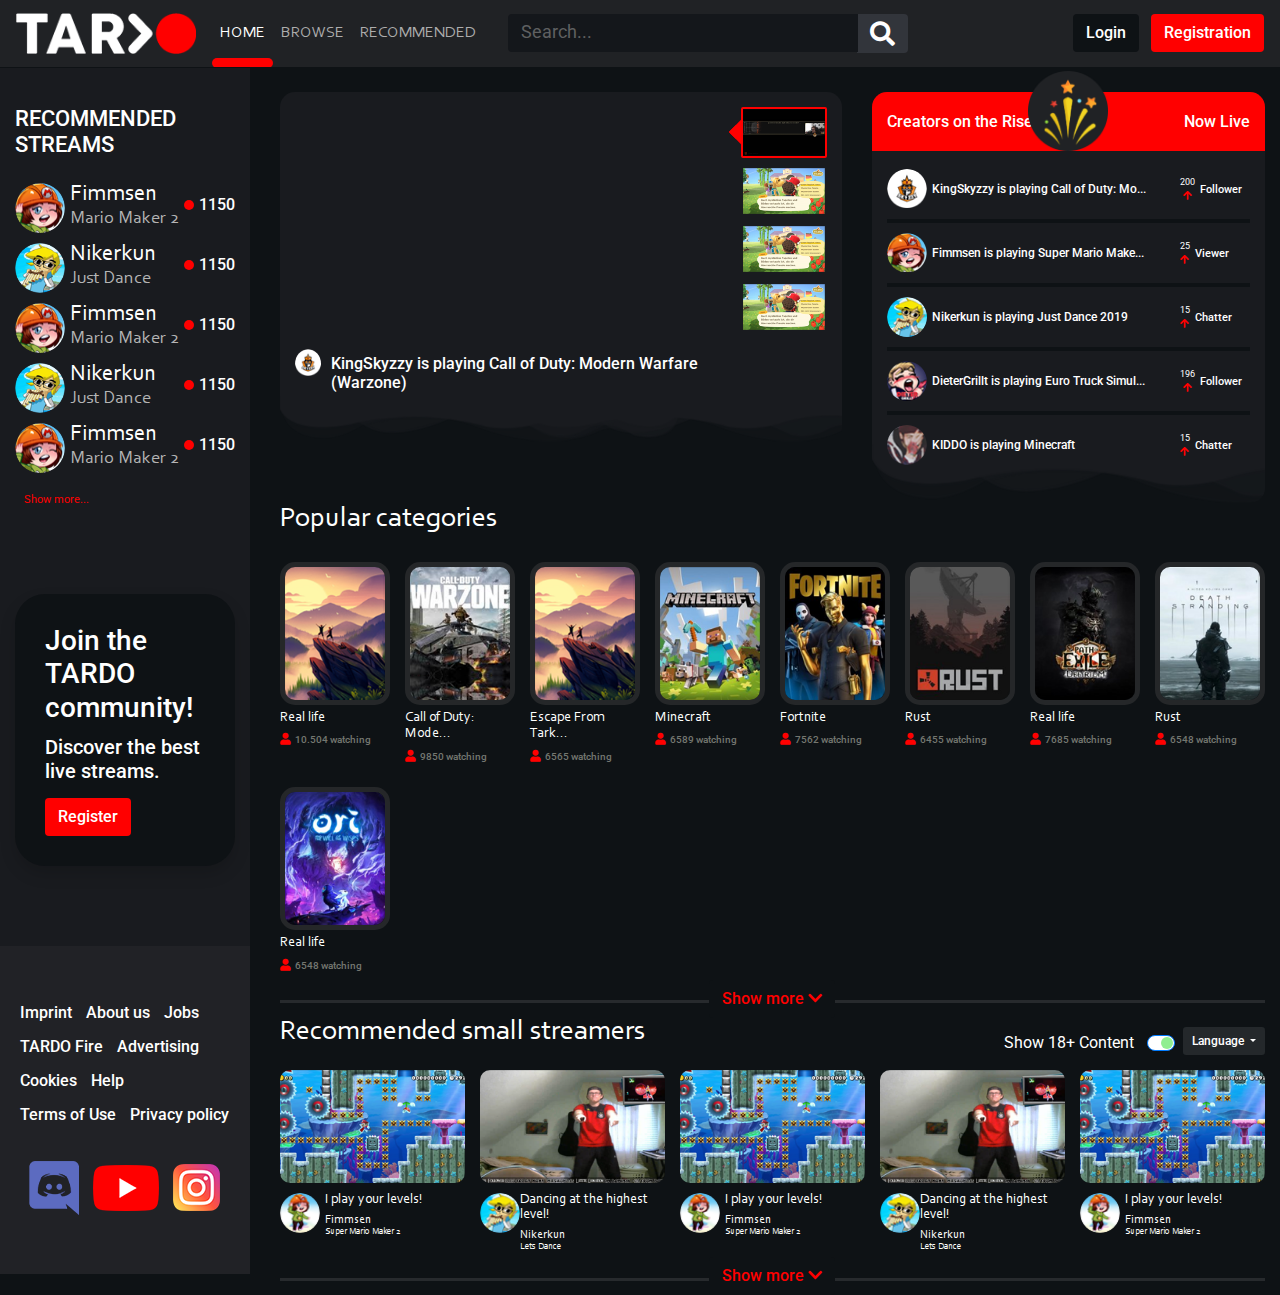
<file: index.html>
<!DOCTYPE html>
<html lang="en">
<head>
  <meta charset="UTF-8">
  <meta name="viewport" content="width=device-width, initial-scale=1.0, maximum-scale=1.0, user-scalable=0"/> 
  <meta http-equiv="X-UA-Compatible" content="ie=edge">
  <title>Tardo</title>
  <link rel='shortcut icon' href='images/Logo_short.png' type='image/x-icon'>
  <link href="https://fonts.googleapis.com/css2?family=Roboto:wght@300;400;500;700;900&display=swap" rel="stylesheet">
  <link rel="stylesheet" href="css/all.min.css">
  <link rel="stylesheet" href="css/bootstrap.min.css">
  <link rel="stylesheet" href="css/style.css">
  <link rel="stylesheet" href="css/responsive.css">
</head>
<body>

  <!-- === header section start === -->
  <header class="fixed-top">
    <nav class="navbar navbar-expand-xl navbar-dark">
      <a class="navbar-brand" href="index.html">
        <img src="images/Logo.png" alt="logo" class="img-fluid">
      </a>
      <button class="navbar-toggler" type="button" data-toggle="collapse" data-target="#navbarSupportedContent" aria-controls="navbarSupportedContent" aria-expanded="false" aria-label="Toggle navigation">
        <span class="navbar-toggler-icon"></span>
      </button>
    
      <div class="collapse navbar-collapse" id="navbarSupportedContent">
        <ul class="navbar-nav mr-auto" id="main-nav">
          <li class="nav-item">
            <a class="nav-link active" href="index.html">HOME</a>
          </li>
          <li class="nav-item">
            <a class="nav-link" href="channel.html">BROWSE</a>
          </li>
          <li class="nav-item">
            <a class="nav-link" href="#">RECOMMENDED</a>
          </li>
          <form class="form-inline my-2 my-xl-0 ml-xl-4 ml-0">
            <div class="input-group">
              <input type="search" class="form-control" placeholder="Search...">
              <div class="input-group-append">
                <button class="input-group-text" type="submit"><i class="fas fa-search"></i></button>
              </div>
            </div>
          </form>
        </ul>

        <!-- Login/Registration -->
        <div>
          <a href="#" class="btn btn-dark" data-toggle="modal" data-target="#login_modal">Login</a>
          <a href="#" class="btn btn-danger ml-2" data-toggle="modal" data-target="#registration_modal">Registration</a>
        </div>
      </div>
    </nav>
  </header>
  <!-- ===//end of header section === -->

  <!-- === Login Modal Start === -->
  <div class="modal fade" id="login_modal" tabindex="-1" role="dialog">
    <div class="modal-dialog" role="document">
  
        <div class="modal-content">
        <div class="d-flex align-content-center justify-content-center pt-3">
          <div class="logo pr-2"><img src="images/Logo_short.png" alt="logo" class="img-flulid"></div>
          <h3>Log in to TARDO</h3>
        </div>
        <div class="modal-header">
          <h5 class="modal-title">Login</h5>
          <button type="button" class="close" data-dismiss="modal" aria-label="Close">
            <span aria-hidden="true" class="close_btn">&times;</span>
          </button>
        </div>
        <div class="modal-body">
          <form action="" method="GET">
            <div class="form-group">
              <label for="recipient-name" class="col-form-label">Nickname</label>
              <input type="text" class="form-control" id="recipient-name" required>
            </div>
            <div class="form-group">
              <label for="password" class="col-form-label">Password</label>
              <input type="password" class="form-control" id="password" required>
            </div>
          
          <a href="#" class="text-danger">Forgot Password?</a>
        </div>
        <div class="modal-footer">
          <button type="submit" class="btn btn-danger btn-block">Login</button>
        </div>
      </div>
    </form>
    </div>
  </div>
  <!-- === end of Login Modal === -->
 

  <!-- === Registration Modal Start === -->
  <div class="modal fade" id="registration_modal" tabindex="-1" role="dialog">
    <div class="modal-dialog" role="document">
  
        <div class="modal-content">
        <div class="d-flex align-content-center justify-content-center pt-3">
          <div class="logo pr-2"><img src="images/Logo_short.png" alt="logo" class="img-flulid"></div>
          <h3>Registration to TARDO</h3>
        </div>
        <div class="modal-header">
          <h5 class="modal-title">Registration</h5>
          <button type="button" class="close" data-dismiss="modal" aria-label="Close">
            <span aria-hidden="true" class="close_btn">&times;</span>
          </button>
        </div>
        <div class="modal-body">
          <form action="" method="GET">
            <div class="form-group">
              <label for="recipient-name" class="col-form-label">Nickname</label>
              <input type="text" class="form-control" id="recipient-name" required>
            </div>
            <div class="form-group">
              <label for="password" class="col-form-label">Password</label>
              <input type="password" class="form-control" id="password" required>
            </div>
            <div class="form-group">
              <label for="password_confirmation" class="col-form-label">Repeat Password</label>
              <input type="password" class="form-control" id="password_confirmation" required>
            </div>
            <div class="form-group">
              <label for="email" class="col-form-label">E-Mail</label>
              <input type="email" class="form-control" id="email" required>
            </div>
            <div class="form-group">
              <label>Date of birth</label>
              <div class="row">
                <div class="col-3"><input type="text" class="form-control" placeholder="Day" required></div>
                <div class="col-6">
                  <select class="form-control">
                    <option class="d-none" disabled selected>Month</option>
                    <option>January</option>
                    <option>February</option>
                    <option>March</option>
                    <option>April</option>
                  </select>
                </div>
                <div class="col-3"><input type="text" class="form-control" placeholder="Year" required></div>
              </div>
            </div>
            <div class="form-group">
              <label for="register-key" class="register-label d-flex">Name save register key <a href="#"><i class="fas fa-info-circle"></i></a></label>
              <input type="text" class="form-control" id="register-key" required>
            </div>
            <p class="text-center">
              By clicking "Join TARDO" you confirm that you have read and acacepted the 
              <a href="#" class="text-danger">terms of use</a>
            </p>
          </div>
        <div class="modal-footer">
          <button type="submit" class="btn btn-danger btn-block">Join TARDO</button>
        </div>
      </div>
    </form>
    </div>
  </div>
  <!-- === end of Login Modal === -->
 

  <!-- === main content start === -->
  <div class="container-fluid" id="main-conent">
    <div class="row">
      <div class="col-xl-2 order-xl-1 order-2">
       <aside class="sidebar">

        <!-- recommended start -->
         <div class="recommended">
           <h4 class="title mt-2 mb-4">RECOMMENDED STREAMS</h4>
           <div class="recommended-item">
             <a href="#">
             <div class="d-flex justify-content-between align-content-center">
               <div class="left d-flex align-content-center">
                 <div class="img">
                   <img src="images/face_1.png" alt="face" class="img-fluid">
                 </div>
                 <div class="text">
                   <h5>Fimmsen</h5>
                   <p>Mario Maker 2</p>
                 </div>
               </div>
               <div class="right d-flex align-content-center">
                 <span></span>1150
               </div>
             </div>
            </a>
           </div>
           <div class="recommended-item">
            <a href="#">
             <div class="d-flex justify-content-between align-content-center">
               <div class="left d-flex align-content-center">
                 <div class="img">
                   <img src="images/face_2.png" alt="face" class="img-fluid">
                 </div>
                 <div class="text">
                   <h5>Nikerkun</h5>
                   <p>Just Dance</p>
                 </div>
               </div>
               <div class="right d-flex align-content-center">
                 <span></span>
                 1150
               </div>
             </div>
             </a>
           </div>
           <div class="recommended-item">
            <a href="#">
             <div class="d-flex justify-content-between align-content-center">
               <div class="left d-flex align-content-center">
                 <div class="img">
                   <img src="images/face_1.png" alt="face" class="img-fluid">
                 </div>
                 <div class="text">
                   <h5>Fimmsen</h5>
                   <p>Mario Maker 2</p>
                 </div>
               </div>
               <div class="right d-flex align-content-center">
                 <span></span>
                 1150
               </div>
             </div>
             </a>
           </div>
           <div class="recommended-item">
            <a href="#">
             <div class="d-flex justify-content-between align-content-center">
               <div class="left d-flex align-content-center">
                 <div class="img">
                   <img src="images/face_2.png" alt="face" class="img-fluid">
                 </div>
                 <div class="text">
                   <h5>Nikerkun</h5>
                   <p>Just Dance</p>
                 </div>
               </div>
               <div class="right d-flex align-content-center">
                 <span></span>
                 1150
               </div>
             </div>
             </a>
           </div>
           <div class="recommended-item">
            <a href="#">
             <div class="d-flex justify-content-between align-content-center">
               <div class="left d-flex align-content-center">
                 <div class="img">
                   <img src="images/face_1.png" alt="face" class="img-fluid">
                 </div>
                 <div class="text">
                   <h5>Fimmsen</h5>
                   <p>Mario Maker 2</p>
                 </div>
               </div>
               <div class="right d-flex align-content-center">
                 <span></span>
                 1150
               </div>
             </div>
             </a>
           </div>
           <button class="btn btn-sm text-danger"><small>Show more...</small></button>
         </div>
        <!-- recommended end -->

         <div class="register-box shadow">
           <h4>Join the TARDO community!</h4>
           <h5>Discover the best live streams.</h5>
           <a href="#" class="btn btn-danger" data-toggle="modal" data-target="#registration_modal">Register</a>
         </div>

         <footer class="footer">
           <div class="link">
             <ul>
               <li><a href="#">Imprint</a></li>
               <li><a href="#">About us</a></li>
               <li><a href="#">Jobs </a></li>
               <li><a href="#">TARDO Fire</a></li>
               <li><a href="#">Advertising</a></li>
               <li><a href="#">Cookies </a></li>
               <li><a href="#">Help</a></li>
               <li><a href="#">Terms of Use</a></li>
               <li><a href="#">Privacy policy</a></li>
             </ul>
           </div>
           <div class="social-link py-4">
             <ul class="text-center">
               <li><a href="#"><img src="images/social_icon/discord.png" alt="discord" class="img-fluid"></a></li>
               <li><a href="#"><img src="images/social_icon/youtube.png" alt="youtube" class="img-fluid"></a></li>
               <li><a href="#"><img src="images/social_icon/instagram-sketched.png" alt="instagram-sketched" class="img-fluid"></a></li>
             </ul>
           </div>
         </footer>

       </aside>
      </div>
      <div class="col-xl-10 order-xl-2 order-1">
        <div class="row mt-4">
          <div class="col-lg-7">
            <section class="video">
              <div class="row">
                <div class="col-lg-10">
                  <div class="watch-video">
                    <div class="main-video">
                      <div class="embed-responsive embed-responsive-16by9">
                        <iframe class="embed-responsive-item" src="https://www.youtube.com/embed/tgbNymZ7vqY" allowfullscreen></iframe>
                      </div>
                    </div>
                    <div class="channel-information d-flex align-content-center mt-2 mb-lg-0 mb-3">
                      <a href="#" class="channel-img"><img src="images/channel_logo.png" alt="channel_logo" class="img-fluid"></a>
                      <h5 class="video-title">KingSkyzzy is playing Call of Duty: Modern Warfare (Warzone)</h5>
                    </div>
                  </div>
                </div>
                <div class="col-lg-2">
                  <div id="play_list" class="play-list">
                    <a href="#" class="d-block mb-2 active video-link">
                      <img src="images/thumbnail_sm_1.png" alt="thumbnail image" class="w-100 thumbnail-image">
                    </a>
                    <a href="#" class="d-block mb-2 video-link">
                      <img src="images/thumbnail_sm_2.png" alt="thumbnail image" class="w-100 thumbnail-image">
                    </a>
                    <a href="#" class="d-block mb-2 video-link">
                      <img src="images/thumbnail_sm_2.png" alt="thumbnail image" class="w-100 thumbnail-image">
                    </a>
                    <a href="#" class="d-block mb-2 video-link">
                      <img src="images/thumbnail_sm_2.png" alt="thumbnail image" class="w-100 thumbnail-image">
                    </a>
                  </div>
                </div>
              </div>
            </section>
          </div>
          <div class="col-lg-5">
            <div class="now-live">
              <div class="now-live-header d-flex align-content-center justify-content-between">
                <h6>Creators on the Rise</h6>
                <img src="images/now_live/live_logo.png" alt="live-logo" class="img-fluid live-logo">
                <h6>Now Live</h6>
              </div>
              <div class="all-live-items mt-2 pb-4">
              <a href="#" class="live-item">
                <div class=" d-flex align-items-center justify-content-between">
                  <div class="left d-flex  align-items-center justify-content-between">
                    <div class="channel-logo">
                      <img src="images/now_live/channel_logo_1.png" alt="channel_logo" class="img-fluid">
                    </div>
                    <h5 class="title">KingSkyzzy is playing Call of Duty: Mo...</h5>
                  </div>
                  <div class="right d-flex">
                    <ul class="text-center">
                      <li class="number">200</li>
                      <li class="icon"><i class="fas fa-arrow-up    "></i></li>
                    </ul>
                    <div class="text">Follower</div>
                  </div>
                </div>
              </a>

              <a href="#" class="live-item">
                <div class="d-flex align-items-center justify-content-between">
                  <div class="left d-flex  align-items-center justify-content-between">
                    <div class="channel-logo">
                      <img src="images/now_live/channel_logo_2.png" alt="channel_logo" class="img-fluid">
                    </div>
                    <h5 class="title">Fimmsen is playing Super Mario Make...</h5>
                  </div>
                  <div class="right d-flex">
                    <ul class="text-center">
                      <li class="number">25</li>
                      <li class="icon"><i class="fas fa-arrow-up"></i></li>
                    </ul>
                    <div class="text">Viewer</div>
                  </div>
                </div>
              </a>

              <a href="#" class="live-item">
                <div class="d-flex align-items-center justify-content-between">
                  <div class="left d-flex  align-items-center justify-content-between">
                    <div class="channel-logo">
                      <img src="images/now_live/channel_logo_3.png" alt="channel_logo" class="img-fluid">
                    </div>
                    <h5 class="title">Nikerkun is playing Just Dance 2019</h5>
                  </div>
                  <div class="right d-flex">
                    <ul class="text-center">
                      <li class="number">15</li>
                      <li class="icon"><i class="fas fa-arrow-up    "></i></li>
                    </ul>
                    <div class="text">Chatter</div>
                  </div>
                </div>
              </a>

              <a href="#" class="live-item">
                <div class="d-flex align-items-center justify-content-between">
                  <div class="left d-flex  align-items-center justify-content-between">
                    <div class="channel-logo">
                      <img src="images/now_live/channel_logo_4.png" alt="channel_logo" class="img-fluid">
                    </div>
                    <h5 class="title">DieterGrillt is playing Euro Truck Simul...</h5>
                  </div>
                  <div class="right d-flex">
                    <ul class="text-center">
                      <li class="number">196</li>
                      <li class="icon"><i class="fas fa-arrow-up    "></i></li>
                    </ul>
                    <div class="text">Follower</div>
                  </div>
                </div>
              </a>

              <a href="#" class="live-item">
                <div class="d-flex align-items-center justify-content-between">
                  <div class="left d-flex  align-items-center justify-content-between">
                    <div class="channel-logo">
                      <img src="images/now_live/channel_logo_5.png" alt="channel_logo" class="img-fluid">
                    </div>
                    <h5 class="title">KIDDO is playing Minecraft</h5>
                  </div>
                  <div class="right d-flex">
                    <ul class="text-center">
                      <li class="number">15</li>
                      <li class="icon"><i class="fas fa-arrow-up    "></i></li>
                    </ul>
                    <div class="text">Chatter</div>
                  </div>
                </div>
              </a>
              </div>
            </div>
          </div>
        </div>

        <!-- === Category section start === -->
        <section class="category">
          <h2 class="heading">Popular categories</h2>
          <div class="category-full">
            <a href="#" class="category_item">
              <div>
                <div class="img"><img src="images/categories/category_1.png" alt="category" class="img-fluid"></div>
                <h6 class="name">Real life</h6>
                <div class="d-flex-align-items-center">
                  <i class="fas fa-user"></i>
                  <span>10.504 watching</span>
                </div>
              </div>
            </a>
            <a href="#" class="category_item">
              <div>
                <div class="img"><img src="images/categories/category_2.png" alt="category" class="img-fluid"></div>
                <h6 class="name">Call of Duty: Mode...</h6>
                <div class="d-flex-align-items-center">
                  <i class="fas fa-user"></i>
                  <span>9850 watching</span>
                </div>
              </div>
            </a>
            <a href="#" class="category_item">
              <div>
                <div class="img"><img src="images/categories/category_1.png" alt="category" class="img-fluid"></div>
                <h6 class="name">Escape From Tark...</h6>
                <div class="d-flex-align-items-center">
                  <i class="fas fa-user"></i>
                  <span>6565 watching</span>
                </div>
              </div>
            </a>
            <a href="#" class="category_item">
              <div>
                <div class="img"><img src="images/categories/category_4.png" alt="category" class="img-fluid"></div>
                <h6 class="name">Minecraft</h6>
                <div class="d-flex-align-items-center">
                  <i class="fas fa-user"></i>
                  <span>6589 watching</span>
                </div>
              </div>
            </a>
            <a href="#" class="category_item">
              <div>
                <div class="img"><img src="images/categories/category_5.png" alt="category" class="img-fluid"></div>
                <h6 class="name">Fortnite</h6>
                <div class="d-flex-align-items-center">
                  <i class="fas fa-user"></i>
                  <span>7562 watching</span>
                </div>
              </div>
            </a>
            <a href="#" class="category_item">
              <div>
                <div class="img"><img src="images/categories/category_6.png" alt="category" class="img-fluid"></div>
                <h6 class="name">Rust</h6>
                <div class="d-flex-align-items-center">
                  <i class="fas fa-user"></i>
                  <span>6455 watching</span>
                </div>
              </div>
            </a>
            <a href="#" class="category_item">
              <div>
                <div class="img"><img src="images/categories/category_7.png" alt="category" class="img-fluid"></div>
                <h6 class="name">Real life</h6>
                <div class="d-flex-align-items-center">
                  <i class="fas fa-user"></i>
                  <span>7685 watching</span>
                </div>
              </div>
            </a>
            <a href="#" class="category_item">
              <div>
                <div class="img"><img src="images/categories/category_8.png" alt="category" class="img-fluid"></div>
                <h6 class="name">Rust</h6>
                <div class="d-flex-align-items-center">
                  <i class="fas fa-user"></i>
                  <span>6548 watching</span>
                </div>
              </div>
            </a>
            <a href="#" class="category_item">
              <div>
                <div class="img"><img src="images/categories/category_9.png" alt="category" class="img-fluid"></div>
                <h6 class="name">Real life</h6>
                <div class="d-flex-align-items-center">
                  <i class="fas fa-user"></i>
                  <span>6548 watching</span>
                </div>
              </div>
            </a>
          </div>
          <div class="text-center">
            <button href="#" class="btn btn btn-dark more-btn">Show more <i class="fas fa-chevron-down"></i></button>
          </div>
          <div class="line"></div>
        </section>
        <!-- ===// End of Category section === -->

        <!-- === adult-content start === -->
        <section class="adult-content pt-4">
          <!-- <div class="d-md-flex align-items-center justify-content-between"> -->
            <!-- <h2 class="heading text-md-left text-center">Recommended small streamers </h2> -->
            <div class="d-flex align-content-center justify-content-md-end justify-content-center pb-2">
              <form>
                <div class="custom-control custom-switch">
                  <label for="switch1" class="text-label toggle_btn">Show 18+ Content</label>
                  <input type="checkbox" class="custom-control-input" id="switch1" checked>
                  <label class="custom-control-label toggle_btn" for="switch1"></label>
                </div>
              </form>

              <div class="dropdown">
                <button class="btn btn-sm lang-btn dropdown-toggle" type="button" id="dropdownMenuButton" data-toggle="dropdown" aria-haspopup="true" aria-expanded="false">
                  Language
                </button>
                <div class="dropdown-menu" aria-labelledby="dropdownMenuButton">
                  <a class="dropdown-item" href="#">English (US)</a>
                  <a class="dropdown-item" href="#">Language_2</a>
                  <a class="dropdown-item" href="#">Language_3</a>
                </div>
              </div>
            </div>
          <!-- </div> -->

          <div class="toggle-area">
            <h2 class="heading text-md-left text-center">Recommended small streamers </h2>
            <div class="adult-item-full">
              <a href="#" class="adult-item">
                <div class="img"><img src="images/18+content/thumbnail_1.png" alt="thumbnail" class="thumbnail-img w-100"></div>
                <div class="d-flex align-content-center">
                  <div class="channel-logo"><img src="images/18+content/channel_logo_1.png" alt="channel_logo" class="img-fluid"></div>
                  <div class="text">
                    <div class="tilte">I play your levels!</div>
                    <div class="name">Fimmsen</div>
                    <span>Super Mario Maker 2</span>
                  </div>
                </div>
              </a>
              <a href="#" class="adult-item">
                <div class="img"><img src="images/18+content/thumbnail_2.png" alt="thumbnail" class="thumbnail-img w-100"></div>
                <div class="d-flex align-content-center">
                  <div class="channel-logo"><img src="images/18+content/channel_logo_2.png" alt="channel_logo" class="img-fluid"></div>
                  <div class="text">
                    <div class="tilte">Dancing at the highest level!</div>
                    <div class="name">Nikerkun</div>
                    <span>Lets Dance</span>
                  </div>
                </div>
              </a>
              <a href="#" class="adult-item">
                <div class="img"><img src="images/18+content/thumbnail_1.png" alt="thumbnail" class="thumbnail-img w-100"></div>
                <div class="d-flex align-content-center">
                  <div class="channel-logo"><img src="images/18+content/channel_logo_1.png" alt="channel_logo" class="img-fluid"></div>
                  <div class="text">
                    <div class="tilte">I play your levels!</div>
                    <div class="name">Fimmsen</div>
                    <span>Super Mario Maker 2</span>
                  </div>
                </div>
              </a>
              <a href="#" class="adult-item">
                <div class="img"><img src="images/18+content/thumbnail_2.png" alt="thumbnail" class="thumbnail-img w-100"></div>
                <div class="d-flex align-content-center">
                  <div class="channel-logo"><img src="images/18+content/channel_logo_2.png" alt="channel_logo" class="img-fluid"></div>
                  <div class="text">
                    <div class="tilte">Dancing at the highest level!</div>
                    <div class="name">Nikerkun</div>
                    <span>Lets Dance</span>
                  </div>
                </div>
              </a>
              <a href="#" class="adult-item">
                <div class="img"><img src="images/18+content/thumbnail_1.png" alt="thumbnail" class="thumbnail-img w-100"></div>
                <div class="d-flex align-content-center">
                  <div class="channel-logo"><img src="images/18+content/channel_logo_1.png" alt="channel_logo" class="img-fluid"></div>
                  <div class="text">
                    <div class="tilte">I play your levels!</div>
                    <div class="name">Fimmsen</div>
                    <span>Super Mario Maker 2</span>
                  </div>
                </div>
              </a>
            </div>

            <div class="text-center">
              <button href="#" class="btn btn btn-dark more-btn">Show more <i class="fas fa-chevron-down"></i></button>
            </div>
            <div class="line"></div>
          </div>
        </section>
        <!-- ===//end of adult-content === -->

      </div>
    </div>
  </div>
  <!-- ===//end of main content === -->


  <script src="js/jquery-3.4.1.min.js"></script>
  <script src="js/popper.js"></script>
  <script src="js/bootstrap.min.js"></script>
  <script src="js/custom.js"></script>
</body>
</html>
</file>
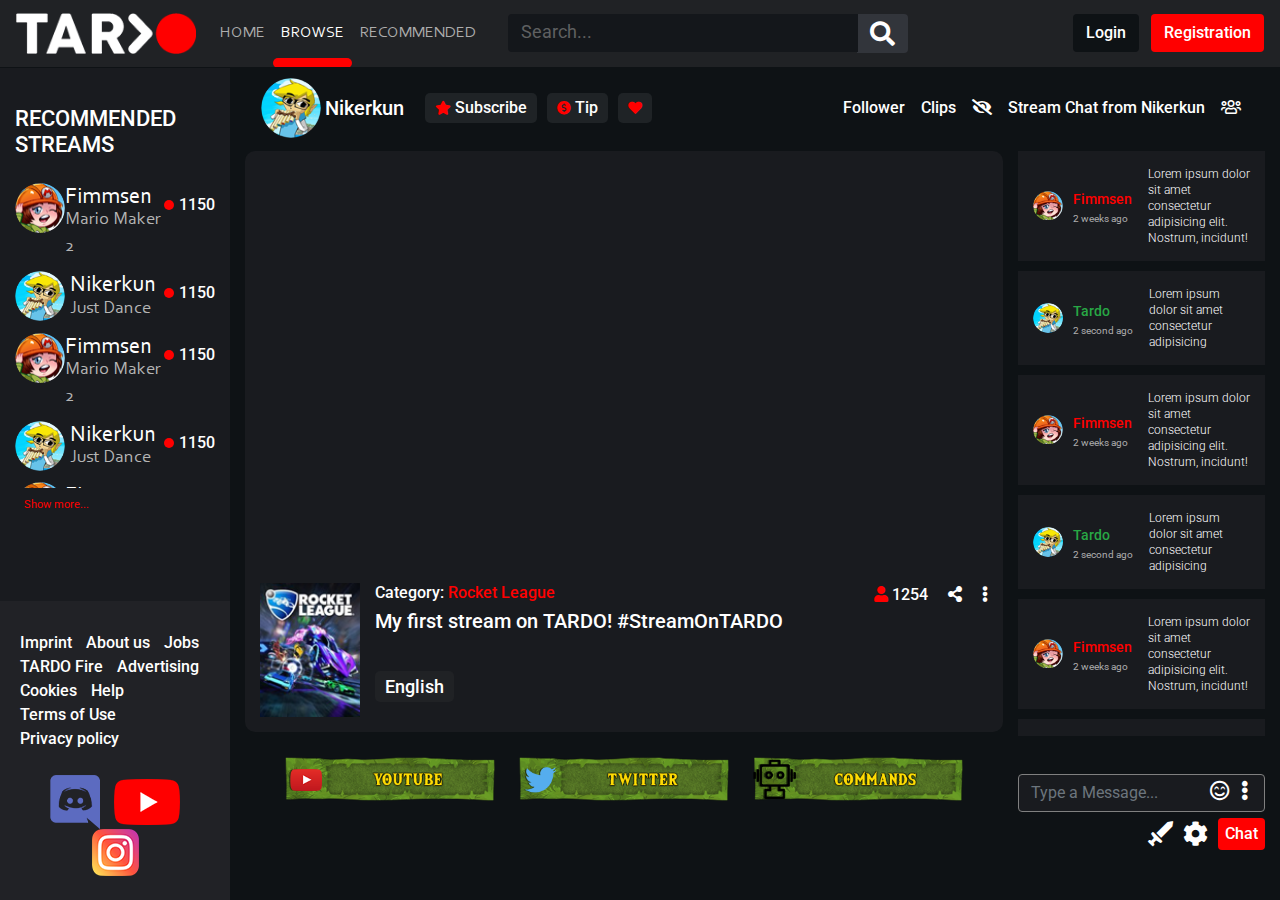
<file: channel.html>
<!DOCTYPE html>
<html lang="en">
<head>
  <meta charset="UTF-8">
  <meta name="viewport" content="width=device-width, initial-scale=1.0, maximum-scale=1.0, user-scalable=0"/> 
  <meta http-equiv="X-UA-Compatible" content="ie=edge">
  <title>Tardo</title>
  <link rel='shortcut icon' href='images/Logo_short.png' type='image/x-icon'>
  <link href="https://fonts.googleapis.com/css2?family=Roboto:wght@300;400;500;700;900&display=swap" rel="stylesheet">
  <link rel="stylesheet" href="css/all.min.css">
  <link rel="stylesheet" href="css/bootstrap.min.css">
  <link rel="stylesheet" href="css/channel.css">
  <link rel="stylesheet" href="css/channel_responsive.css">
</head>
<body>

  <!-- === header section start === -->
  <header class="fixed-top">
    <nav class="navbar navbar-expand-xl navbar-dark">
      <a class="navbar-brand" href="index.html">
        <img src="images/Logo.png" alt="logo" class="img-fluid">
      </a>
      <button class="navbar-toggler" type="button" data-toggle="collapse" data-target="#navbarSupportedContent" aria-controls="navbarSupportedContent" aria-expanded="false" aria-label="Toggle navigation">
        <span class="navbar-toggler-icon"></span>
      </button>
    
      <div class="collapse navbar-collapse" id="navbarSupportedContent">
        <ul class="navbar-nav mr-auto" id="main-nav">
          <li class="nav-item">
            <a class="nav-link" href="index.html">HOME</a>
          </li>
          <li class="nav-item">
            <a class="nav-link active" href="channel.html">BROWSE</a>
          </li>
          <li class="nav-item">
            <a class="nav-link" href="#">RECOMMENDED</a>
          </li>
          <form class="form-inline my-2 my-xl-0 ml-xl-4 ml-0">
            <div class="input-group">
              <input type="search" class="form-control" placeholder="Search...">
              <div class="input-group-append">
                <button class="input-group-text" type="submit"><i class="fas fa-search"></i></button>
              </div>
            </div>
          </form>
        </ul>

        <!-- Login/Registration -->
        <div>
          <a href="#" class="btn btn-dark" data-toggle="modal" data-target="#login_modal">Login</a>
          <a href="#" class="btn btn-danger ml-2" data-toggle="modal" data-target="#registration_modal">Registration</a>
        </div>
      </div>
    </nav>
  </header>
  <!-- ===//end of header section === -->

  <!-- === Login Modal Start === -->
  <div class="modal fade" id="login_modal" tabindex="-1" role="dialog">
    <div class="modal-dialog" role="document">
  
        <div class="modal-content">
        <div class="d-flex align-content-center justify-content-center pt-3">
          <div class="logo pr-2"><img src="images/Logo_short.png" alt="logo" class="img-flulid"></div>
          <h3>Log in to TARDO</h3>
        </div>
        <div class="modal-header">
          <h5 class="modal-title">Login</h5>
          <button type="button" class="close" data-dismiss="modal" aria-label="Close">
            <span aria-hidden="true" class="close_btn">&times;</span>
          </button>
        </div>
        <div class="modal-body">
          <form action="" method="GET">
            <div class="form-group">
              <label for="recipient-name" class="col-form-label">Nickname</label>
              <input type="text" class="form-control" id="recipient-name" required>
            </div>
            <div class="form-group">
              <label for="password" class="col-form-label">Password</label>
              <input type="password" class="form-control" id="password" required>
            </div>
          
          <a href="#" class="text-danger">Forgot Password?</a>
        </div>
        <div class="modal-footer">
          <button type="submit" class="btn btn-danger btn-block">Login</button>
        </div>
      </div>
    </form>
    </div>
  </div>
  <!-- === end of Login Modal === -->
 

  <!-- === Registration Modal Start === -->
  <div class="modal fade" id="registration_modal" tabindex="-1" role="dialog">
    <div class="modal-dialog" role="document">
  
        <div class="modal-content">
        <div class="d-flex align-content-center justify-content-center pt-3">
          <div class="logo pr-2"><img src="images/Logo_short.png" alt="logo" class="img-flulid"></div>
          <h3>Registration to TARDO</h3>
        </div>
        <div class="modal-header">
          <h5 class="modal-title">Registration</h5>
          <button type="button" class="close" data-dismiss="modal" aria-label="Close">
            <span aria-hidden="true" class="close_btn">&times;</span>
          </button>
        </div>
        <div class="modal-body">
          <form action="" method="GET">
            <div class="form-group">
              <label for="recipient-name" class="col-form-label">Nickname</label>
              <input type="text" class="form-control" id="recipient-name" required>
            </div>
            <div class="form-group">
              <label for="password" class="col-form-label">Password</label>
              <input type="password" class="form-control" id="password" required>
            </div>
            <div class="form-group">
              <label for="password_confirmation" class="col-form-label">Repeat Password</label>
              <input type="password" class="form-control" id="password_confirmation" required>
            </div>
            <div class="form-group">
              <label for="email" class="col-form-label">E-Mail</label>
              <input type="email" class="form-control" id="email" required>
            </div>
            <div class="form-group">
              <label>Date of birth</label>
              <div class="row">
                <div class="col-3"><input type="text" class="form-control" placeholder="Day" required></div>
                <div class="col-6">
                  <select class="form-control">
                    <option class="d-none" disabled selected>Month</option>
                    <option>January</option>
                    <option>February</option>
                    <option>March</option>
                    <option>April</option>
                  </select>
                </div>
                <div class="col-3"><input type="text" class="form-control" placeholder="Year" required></div>
              </div>
            </div>
            <div class="form-group">
              <label for="register-key" class="register-label d-flex">Name save register key <a href="#"><i class="fas fa-info-circle"></i></a></label>
              <input type="text" class="form-control" id="register-key" required>
            </div>
            <p class="text-center">
              By clicking "Join TARDO" you confirm that you have read and acacepted the 
              <a href="#" class="text-danger">terms of use</a>
            </p>
          </div>
        <div class="modal-footer">
          <button type="submit" class="btn btn-danger btn-block">Join TARDO</button>
        </div>
      </div>
    </form>
    </div>
  </div>
  <!-- === end of Login Modal === -->
 

  <!-- === main content start === -->
  <div class="container-fluid" id="main-conent">
    <div class="row">
      <div class="col-xl-2 order-xl-1 order-2 sidebar-col mt-xl-0 mt-5">
       <aside class="sidebar">

        <div class="sidebar-content">
        <!-- recommended start -->
         <div class="recommended">
           <h4 class="title mt-2 mb-4">RECOMMENDED STREAMS</h4>
           <div class="recommended-inner">
            <div class="recommended-item">
              <a href="#">
              <div class="d-flex justify-content-between align-content-center">
                <div class="left d-flex align-content-center">
                  <div class="img">
                    <img src="images/face_1.png" alt="face" class="img-fluid">
                  </div>
                  <div class="text">
                    <h5>Fimmsen</h5>
                    <p>Mario Maker 2</p>
                  </div>
                </div>
                <div class="right d-flex align-content-center">
                  <span></span>1150
                </div>
              </div>
              </a>
            </div>
            <div class="recommended-item">
              <a href="#">
              <div class="d-flex justify-content-between align-content-center">
                <div class="left d-flex align-content-center">
                  <div class="img">
                    <img src="images/face_2.png" alt="face" class="img-fluid">
                  </div>
                  <div class="text">
                    <h5>Nikerkun</h5>
                    <p>Just Dance</p>
                  </div>
                </div>
                <div class="right d-flex align-content-center">
                  <span></span>
                  1150
                </div>
              </div>
              </a>
            </div>
            <div class="recommended-item">
              <a href="#">
              <div class="d-flex justify-content-between align-content-center">
                <div class="left d-flex align-content-center">
                  <div class="img">
                    <img src="images/face_1.png" alt="face" class="img-fluid">
                  </div>
                  <div class="text">
                    <h5>Fimmsen</h5>
                    <p>Mario Maker 2</p>
                  </div>
                </div>
                <div class="right d-flex align-content-center">
                  <span></span>
                  1150
                </div>
              </div>
              </a>
            </div>
            <div class="recommended-item">
              <a href="#">
              <div class="d-flex justify-content-between align-content-center">
                <div class="left d-flex align-content-center">
                  <div class="img">
                    <img src="images/face_2.png" alt="face" class="img-fluid">
                  </div>
                  <div class="text">
                    <h5>Nikerkun</h5>
                    <p>Just Dance</p>
                  </div>
                </div>
                <div class="right d-flex align-content-center">
                  <span></span>
                  1150
                </div>
              </div>
              </a>
            </div>
            <div class="recommended-item">
              <a href="#">
              <div class="d-flex justify-content-between align-content-center">
                <div class="left d-flex align-content-center">
                  <div class="img">
                    <img src="images/face_1.png" alt="face" class="img-fluid">
                  </div>
                  <div class="text">
                    <h5>Fimmsen</h5>
                    <p>Mario Maker 2</p>
                  </div>
                </div>
                <div class="right d-flex align-content-center">
                  <span></span>
                  1150
                </div>
              </div>
              </a>
            </div>
            <div class="recommended-item">
              <a href="#">
              <div class="d-flex justify-content-between align-content-center">
                <div class="left d-flex align-content-center">
                  <div class="img">
                    <img src="images/face_1.png" alt="face" class="img-fluid">
                  </div>
                  <div class="text">
                    <h5>Fimmsen</h5>
                    <p>Mario Maker 2</p>
                  </div>
                </div>
                <div class="right d-flex align-content-center">
                  <span></span>1150
                </div>
              </div>
              </a>
            </div>
            <div class="recommended-item">
              <a href="#">
              <div class="d-flex justify-content-between align-content-center">
                <div class="left d-flex align-content-center">
                  <div class="img">
                    <img src="images/face_2.png" alt="face" class="img-fluid">
                  </div>
                  <div class="text">
                    <h5>Nikerkun</h5>
                    <p>Just Dance</p>
                  </div>
                </div>
                <div class="right d-flex align-content-center">
                  <span></span>
                  1150
                </div>
              </div>
              </a>
            </div>
          
            </div>
           <button class="btn btn-sm text-danger"><small>Show more...</small></button>
         </div>
        <!-- recommended end -->

         <!-- <div class="register-box shadow">
           <h4>Join the TARDO community!</h4>
           <h5>Discover the best live streams.</h5>
           <a href="#" class="btn btn-danger" data-toggle="modal" data-target="#registration_modal">Register</a>
         </div> -->

         <footer class="footer">
           <div class="link">
             <ul>
               <li><a href="#">Imprint</a></li>
               <li><a href="#">About us</a></li>
               <li><a href="#">Jobs </a></li>
               <li><a href="#">TARDO Fire</a></li>
               <li><a href="#">Advertising</a></li>
               <li><a href="#">Cookies </a></li>
               <li><a href="#">Help</a></li>
               <li><a href="#">Terms of Use</a></li>
               <li><a href="#">Privacy policy</a></li>
             </ul>
           </div>
           <div class="social-link py-4">
             <ul class="text-center">
               <li><a href="#"><img src="images/social_icon/discord.png" alt="discord" class="img-fluid"></a></li>
               <li><a href="#"><img src="images/social_icon/youtube.png" alt="youtube" class="img-fluid"></a></li>
               <li><a href="#"><img src="images/social_icon/instagram-sketched.png" alt="instagram-sketched" class="img-fluid"></a></li>
             </ul>
           </div>
         </footer>
        </div>
       </aside>
      </div>

      <div class="col-xl-10 order-xl-2 order-1">

        <div class="bottom-nav">
          <nav class="navbar navbar-expand navbar-dark channel-nav">
            <a class="navbar-brand" href="#">
              <div class="d-flex align-items-center">
                <img src="images/face_2.png" alt="channel-logo" class="img-fluid mr-1">
                <div class="channel_name d-sm-block d-none">Nikerkun</div>
              </div>
            </a>
            <button class="navbar-toggler" type="button" data-toggle="collapse" data-target="#channel-nav-main" aria-controls="channel-nav-main" aria-expanded="false" aria-label="Toggle navigation">
              <span class="navbar-toggler-icon"></span>
            </button>
          
            <div class="collapse navbar-collapse" id="channel-nav-main">
              <ul class="navbar-nav mr-auto left-nav">
                <li class="nav-item">
                  <a class="nav-link" href="#"><i class="fas fa-star"></i> Subscribe</a>
                </li>
                <li class="nav-item">
                  <a class="nav-link" href="#"><i class="fas fa-usd-circle"></i> Tip</a>
                </li>
                <li class="nav-item">
                  <a class="nav-link" href="#"><i class="fas fa-heart"></i></a>
                </li>
              </ul>


              <ul class="navbar-nav ml-auto right-nav d-lg-flex d-none">
                <li class="nav-item">
                  <a class="nav-link" href="#">Follower</a>
                </li>
                <li class="nav-item">
                  <a class="nav-link" href="#">Clips</a>
                </li>
                <li class="nav-item">
                  <a class="nav-link" href="#"><i class="fas fa-eye-slash"></i></a>
                </li>
                <li class="nav-item">
                  <a class="nav-link" href="#">Stream Chat from Nikerkun</a>
                </li>
                <li class="nav-item">
                  <a class="nav-link" href="#"><i class="far fa-users"></i></a>
                </li>
              </ul>
      
          
            </div>
          </nav>
        </div>

        

        <div class="row">
          <div class="col-lg-9">
            <div class="middle-content">
              <section class="video">
                <div class="watch-video">
                  <div class="main-video">
                    <div class="embed-responsive embed-responsive-16by9">
                      <iframe class="embed-responsive-item" src="https://www.youtube.com/embed/tgbNymZ7vqY" allowfullscreen></iframe>
                    </div>
                  </div>
                </div>

                <div class="channel-information pt-2 ">
                  <div class="d-flex justify-content-between">
                    <div class="left d-flex">
                      <div class="img">
                        <img src="images/channel_logo_full.png" alt="channel-logo" class="img-fluid">
                      </div>
                      <div class="text">
                        <h6 class="category">Category: <a href="#" class="text-danger">Rocket League</a> </h6>
                        <h5 class="video-title">My first stream on TARDO! #StreamOnTARDO</h5>
                        <span class="language">English</span>
                      </div>
                    </div>
                    <div class="right d-flex justify-content-end ">
                      <div class="watching"> <i class="fas fa-user text-danger"></i> <span>1254</span> </div>
                      <div class="share">
                        <a href="#" title="share" data-toggle="tooltip" data-placement="bottom"><i class="fas fa-share-alt"></i></a>
                      </div>
                      <div class="dropdown">
                        <button class="dropdown-toggle" type="button" id="dropdownMenuButton" data-toggle="dropdown" aria-haspopup="true" aria-expanded="false">
                          <i class="fas fa-ellipsis-v"></i>
                        </button>
                        <div class="dropdown-menu" aria-labelledby="dropdownMenuButton">
                          <a class="dropdown-item" href="#">Action</a>
                          <a class="dropdown-item" href="#">Another action</a>
                          <a class="dropdown-item" href="#">Something </a>
                        </div>
                      </div>
                    </div>
                  </div>
                </div>
              </section>

              <section class="pannel">
                <ul class="text-center">
                  <li><a href="#"><img src="images/pannel/youtube.png" alt="youtube" class="img-fluid"></a></li>
                  <li><a href="#"><img src="images/pannel/twitter.png" alt="twitter" class="img-fluid"></a></li>
                  <li><a href="#"><img src="images/pannel/command.png" alt="command" class="img-fluid"></a></li>
                </ul>
              </section>

             <!-- #### Your code start here #### -->

             <!-- #### Your code end here #### -->

            </div>
          </div>

          <div class="col-lg-3">
            <div class="right-sidebar">
              <div class="make-me-sticky">

                <div class="chat-box">
                  <ul class="comments">
                    <li class="comment-single d-flex justify-content-between align-items-center">
                      <div class="d-flex align-items-center pr-3 w-140">
                        <div class="profile-pic">
                          <img src="images/now_live/channel_logo_2.png" alt="profile-picture" class="img-fluid">
                        </div>
                        <div class="text">
                          <a href="#" class="user-name text-danger">Fimmsen</a>
                          <div class="comment-time">2 weeks ago</div>
                        </div>
                      </div>
                      <p class="main-comment">
                        Lorem ipsum dolor sit amet consectetur adipisicing elit. Nostrum, incidunt!
                      </p>
                    </li>
                    <li class="comment-single d-flex justify-content-between align-items-center">
                      <div class="d-flex align-items-center pr-3 w-140">
                        <div class="profile-pic">
                          <img src="images/now_live/channel_logo_3.png" alt="profile-picture" class="img-fluid">
                        </div>
                        <div class="text">
                          <a href="#" class="user-name text-success">Tardo</a>
                          <div class="comment-time">2 second ago</div>
                        </div>
                      </div>
                      <p class="main-comment">
                        Lorem ipsum dolor sit amet consectetur adipisicing 
                      </p>
                    </li>
                    <li class="comment-single d-flex justify-content-between align-items-center">
                      <div class="d-flex align-items-center pr-3 w-140">
                        <div class="profile-pic">
                          <img src="images/now_live/channel_logo_2.png" alt="profile-picture" class="img-fluid">
                        </div>
                        <div class="text">
                          <a href="#" class="user-name text-danger">Fimmsen</a>
                          <div class="comment-time">2 weeks ago</div>
                        </div>
                      </div>
                      <p class="main-comment">
                        Lorem ipsum dolor sit amet consectetur adipisicing elit. Nostrum, incidunt!
                      </p>
                    </li>
                    <li class="comment-single d-flex justify-content-between align-items-center">
                      <div class="d-flex align-items-center pr-3 w-140">
                        <div class="profile-pic">
                          <img src="images/now_live/channel_logo_3.png" alt="profile-picture" class="img-fluid">
                        </div>
                        <div class="text">
                          <a href="#" class="user-name text-success">Tardo</a>
                          <div class="comment-time">2 second ago</div>
                        </div>
                      </div>
                      <p class="main-comment">
                        Lorem ipsum dolor sit amet consectetur adipisicing 
                      </p>
                    </li>
                    <li class="comment-single d-flex justify-content-between align-items-center">
                      <div class="d-flex align-items-center pr-3 w-140">
                        <div class="profile-pic">
                          <img src="images/now_live/channel_logo_2.png" alt="profile-picture" class="img-fluid">
                        </div>
                        <div class="text">
                          <a href="#" class="user-name text-danger">Fimmsen</a>
                          <div class="comment-time">2 weeks ago</div>
                        </div>
                      </div>
                      <p class="main-comment">
                        Lorem ipsum dolor sit amet consectetur adipisicing elit. Nostrum, incidunt!
                      </p>
                    </li>
                    <li class="comment-single d-flex justify-content-between align-items-center">
                      <div class="d-flex align-items-center pr-3 w-140">
                        <div class="profile-pic">
                          <img src="images/now_live/channel_logo_3.png" alt="profile-picture" class="img-fluid">
                        </div>
                        <div class="text">
                          <a href="#" class="user-name text-success">Tardo</a>
                          <div class="comment-time">2 second ago</div>
                        </div>
                      </div>
                      <p class="main-comment">
                        Lorem ipsum dolor sit amet consectetur adipisicing 
                      </p>
                    </li>
                  
                  </ul>
                  
                  <div class="chat-in">
                    <form action="">
                      <div class="form-group mb-1 position-relative">
                        <textarea type="text" class="form-control" placeholder="Type a Message..." rows="1" onfocus="this.rows = '3'" onfocusout="this.rows = '1'"></textarea>
                        <div class="emoji-box d-none">
                          <button class="btn"><i class="far fa-smile-wink"></i></button>
                          <button class="btn"><i class="far fa-meh"></i></button>
                          <button class="btn"><i class="far fa-grin-beam"></i></button>
                          <button class="btn"><i class="far fa-grin-squint"></i></button>
                          <button class="btn"><i class="far fa-grin-squint-tears"></i></button>
                          <button class="btn"><i class="far fa-grin-wink"></i></button>
                          <button class="btn"><i class="far fa-sad-cry"></i></button>
                          <button class="btn"><i class="far fa-meh-rolling-eyes"></i></button>
                          <button class="btn"><i class="far fa-smile"></i></button>
                        </div>
                        <button type="button" class="btn emoji-btn"><i class="far fa-smile-beam"></i></button>
                        <a href="" class="btn dot-btn"><i class="fas fa-ellipsis-v"></i></a>
                      </div>
                      <div class="d-flex justify-content-end align-items-center chat-bottom">
                        <a href="#"><i class="fas fa-sword"></i></a>
                        <a href="#"><i class="fas fa-cog"></i></a>
                        <button type="submit" class="btn btn-chat-submit">Chat</button>
                      </div>
                    </form>
                  </div>
                </div>

           
          
              </div>
            </div>
          </div>
        </div>

      </div>
    </div>
  </div>
  <!-- ===//end of main content === -->


  <script src="js/jquery-3.4.1.min.js"></script>
  <script src="js/popper.js"></script>
  <script src="js/bootstrap.min.js"></script>
  <script src="js/custom.js"></script>

  <script>
    $(function () {
      $('[data-toggle="tooltip"]').tooltip()
    })
  </script>
</body>
</html>
</file>
<file: css/style.css>
@font-face {
  font-family: Corbel;
  src: url(../fonts/CORBEL.TTF);
}

* {
  margin: 0;
  padding: 0;
  outline: none;
  box-sizing: border-box;
}
 
::after, ::before {
  box-sizing: border-box;
}
 
h1, h2, h3, h4, h5, h6, ol, ul, p, address, strong, i {
  margin-top: 0px;
  margin-bottom: 0px;
}
   
ul, li {
  list-style: none;
}

a, a:hover {
  text-decoration: none;
}

body {
  color: #fff;
  background: #0e1215;
  font-family: 'Roboto', sans-serif;
}
/* basic css end */

/* common css start */
.bg-dark {
  background-color: #0e1215;
}

.bg-danger {
  background-color: #ff0000;
}

.text-danger {
  color: #ff0000 !important;
}

.btn {
  font-weight: 500;
  border-color: transparent;
  color: #fff;
}

.btn-dark {
  background-color: #0e1215;
}

.btn-danger {
  background-color: #ff0000!important;
}

.more-btn {
  color: #ff0000;
  background: #0e1215;
  margin-bottom: -20px;
}

.modal-content {
  background: #24282e;
}

.modal-content .form-control {
  background: #14171b;
  color: #fff;
  border-color: transparent
}

.modal-title {
  position: relative;
}

.modal-title::before {
  content: '';
  position: absolute;
  width: 100%;
  height: 10px;
  background: #ff0000;
  top: 100%;
  left: 0;
  border-radius: 10px;
}

.modal-header {
  padding: 1rem 1rem 5px 1rem;
  overflow: hidden;
  border-bottom: 2px solid #0e1215;
}

.modal-footer {
  border-top: 2px solid #0e1215;
}

.modal .close_btn {
  font-size: 25px;
  font-weight: 900;
  color: #ff0000;
  text-shadow: none;
  opacity: 1;
}
.modal .register-label i {
  color: #ff0000;
  font-size: 12px;
  margin-top: 0px;
  display: block;
  padding-left: 5px;
}
.modal .form-control::placeholder {
  color: #fff;
}



/*// end of common css */

/* main css start */

/* === header section start === */
.navbar {
  background: #202225;
  overflow: hidden;
}

.navbar-brand {
  max-width: 180px;
}

.navbar-dark .navbar-nav .nav-link {
  font-family: Corbel;
  color: #adadad;
  position: relative;
  display: block;
}

.navbar-dark .navbar-nav .nav-link.active::before {
  content: '';
  width: 100%;
  height: 10px;
  background: #ff0000;
  border-radius: 10px;
  position: absolute;
  bottom: -15px;
  left: 0;
}

.navbar .form-control {
  background: #14171b;
  color: #fff;
  border-color: transparent
}

.navbar .form-control::placeholder {
  color: #5f6061;
  font-size: 18px;
}

.navbar .input-group-text {
  background: #32353b;
  color: #fff;
  border-color: transparent;
  font-size: 25px;
}
/* ===//end of header section === */

/* === main content start === */
#main-conent {
  margin-top: 68px;
}
/* ===// end of main content === */

/* === left_side_bar section start === */
.sidebar {
  margin-left: -15px;
  background: #191b1f;
  padding: 30px 15px 0 15px;
}

.sidebar .recommended-item {
  margin-bottom: 10px;
}

.sidebar .recommended .title {
  font-weight: 500;
  font-size: 22px;
}

.sidebar .recommended-item img {
  width: 50px;
  height: 50px;
  border-radius: 50%;
  margin-right: 5px;
}

.sidebar .recommended-item .text h5 {
  font-family: Corbel;
  font-size: 23px;
  font-weight: 400;
  color: #fff;
  line-height: 1;
}

.sidebar .recommended-item .text p {
  font-family: Corbel;
  font-size: 18px;
  font-weight: 400;
  color: #b5b5b5;
}

.sidebar .recommended-item .right {
  font-size: 16px;
  font-weight: 500;
  padding-top: 10px;
  color: #fff;
}

.sidebar .recommended-item .right span {
  width: 10px;
  height: 10px;
  background: #ff0000;
  display: block;
  border-radius: 50%;
  margin: 7px 5px 0 0;
}

.sidebar .register-box {
  margin: 80px 0px;
  background: #0e1215;
  padding: 30px;
  border-radius: 30px;
}

.sidebar .register-box h4 {
  font-size: 28px;
  font-weight: 500;
  margin-bottom: 10px;
}

.sidebar .register-box h5 {
  font-size: 20px;
  font-weight: 500;
  margin-bottom: 15px;
}

.footer {
  background: #212226;
  margin: 0 -15px;
  padding: 50px 15px 30px 15px;
}

.footer .social-link li,
.footer .link li {
  display: inline-block;
  padding: 5px;
}

.footer .link li a {
  font-size: 16px;
  font-weight: 500;
  color: #fff;
}

.footer .link li a:hover {
  text-decoration: underline;
}

/* ===//end of left_side_bar section === */

/* === video section start === */
.video {
  background: url(../images/wev_bg_1.png) no-repeat bottom left/cover;
  padding: 15px 15px 50px 15px;
  border-radius: 15px;
}

.watch-video .video-title {
  font-size: 16px;
  font-weight: 500;
  color:  #fff;
  padding: 5px 0 0 10px;
}

.watch-video .channel-img {
  max-width: 30px;
  max-height: 30px;
  border-radius: 50%;
  overflow: hidden;
}

.video .play-list a {
  position: relative;
  border: 2px solid transparent;
  border-radius: 2px;
  display: block;
  z-index: 1;
}

.video .play-list a:hover,
.video .play-list a.active {
  border: 2px solid #ff0000;
}

.video .play-list a:hover::before, 
.video .play-list a.active::before {
  content: '';
  width: 20px;
  height: 20px;
  position: absolute;
  top: 50%;
  left: -10px;
  transform: translateY(-50%) rotate(45deg);
  z-index: 2;
  border-left: 10px solid red;
  border-right: 10px solid transparent;
  border-bottom: 10px solid red;
  border-top: 10px solid transparent;
}
/* ===//end of video section === */

/* === now live section start === */
.now-live {
  background: url(../images/wev_bg_2.png) no-repeat bottom left/cover;
  padding: 0 15px;
  border-radius: 15px;
  height: 100%;
}

.now-live-header {
  background: #ff0000;
  padding: 20px 15px;
  border-top-left-radius: 15px;
  border-top-right-radius: 15px;
  margin: 0 -15px;
  position: relative;
}

.now-live-header .live-logo {
  position: absolute;
  width: 80px;
  height: 80px;
  left: 50%;
  bottom: 0;
  transform: translateX(-50%);
}

.now-live-header h6 {
  font-size: 16px;
  font-weight: 500;
  color: #fff;
}

.live-item {
  border-bottom: 4px solid #0e1215;
  padding: 10px 0;
  display: block;
}

.live-item:last-child {
  border-color: transparent;
}

.live-item .channel-logo {
  width: 40px;
  height: 40px;
  border-radius: 50%;
  display: block;
  margin-right: 5px;
  overflow: hidden;
}

.live-item .channel-logo img {
  width: 100%;
}

.live-item .title {
  font-size: 12px;
  color: #fff;
}

.live-item .number {
  font-size: 9px;
  color: #fff;
  line-height: 0;
}

.live-item .icon i {
  font-size: 10px;
  color: #ff0000;
}

.live-item .right {
  min-width: 70px;
  padding-top: 10px;
}

.live-item .right .text {
  font-size: 11px;
  font-weight: 500;
  padding-left: 5px;
  color: #fff;
}
/* ===//end of now live section === */

/* === category section start === */
.category .heading {
  font-family: Corbel;
  color: #fff;
  font-size: 28px;
  font-weight: 400;
  margin-bottom: 20px;
}

.category-full {
  display: grid;
  grid-template-columns: repeat( auto-fit, minmax(100px, 1fr) );
  grid-gap: 15px;
}

.category_item img {
  width: 100%;
  border: 5px solid #252729;
  border-radius: 15px;
  margin: 5px 0;
}

.category_item .name {
  font-family: Corbel;
  color: #fff;
  font-size: 14px;
}

.category_item i {
  font-size: 12px;
  color: #ff0000;
}

.category_item span {
  font-size: 10px;
  font-weight: 500;
  color: #747770;
}

.line {
  width: 100%;
  height: 3px;
  background: #272a2d;
}
/* ===//end of category section === */

/* === adult section start === */
.adult-content .heading {
  font-family: Corbel;
  color: #fff;
  font-size: 28px;
  font-weight: 400;
  margin-bottom: 20px;
  margin-top: -55px;
}

.adult-content form {
  padding-top: 4px;
}

.adult-content .text-label {
  padding-right: 45px;
  cursor: pointer;
  font-size: 16px;
  color: #fff;
}

.adult-content label {
  cursor: pointer;
}

.custom-control-input:checked~.custom-control-label::before {
  background-color: #fff;
}

.custom-switch .custom-control-input:checked~.custom-control-label::after {
  background-color: lightgreen;
}

.adult-content .lang-btn {
  background: #24282b;
  color: #fff;
  font-size: 12px;
}

.adult-content .dropdown-item {
  padding: .15rem 1rem;
  font-size: 10px;
}

.adult-item-full {
  display: grid;
  grid-template-columns: repeat( auto-fit, minmax(180px, 1fr) );
  grid-gap: 15px;
}

.adult-item img {
  border-radius: 10px;
  display: block;
  margin-bottom: 10px;
}

.adult-item .channel-logo img {
  width: 40px;
  height: 40px;
  border-radius: 50%;
  margin-right: 5px;
}

.adult-item .tilte {
  font-family: Corbel;
  font-size: 14px;
  color: #fff;
  line-height: 15px;
  margin-bottom: 12px;
}

.adult-item .name {
  font-family: Corbel;
  font-size: 12px;
  color: #fff;
  line-height: 0;
  margin-bottom: 5px;
}

.adult-item span {
  font-family: Corbel;
  font-size: 9px;
  color: #fff;
  display: block;
  
}
/* ===//end of adult section === */

/* === footer section start === */
/* ===//end of footer section === */

/* color: #ff0000; */
</file>
<file: css/responsive.css>
@media (max-width: 767px) { 
  .adult-content .heading {
    margin-top: 0;
  }
 }
 
@media (max-width: 1199px) { 
  .navbar-dark .navbar-nav .nav-link.active::before {
    display: none;
  }

  .footer .link ul {
    text-align: center;
  }
 }

/* Large devices (desktops and laptop) */
@media (max-width: 991px) {
  #play_list{
    display: grid;
    grid-template-columns: repeat(auto-fill, minmax(min(150px, 100%), 1fr));
    grid-gap: 10px;
  }

  .video .play-list a:hover::before, .video .play-list a.active::before {
    top: -10px;
    left: 50%;
    transform: translateX(-50%) rotate(135deg);
  }
 }

/* Large devices (large desktops and Laptop) */
@media (min-width: 991px) {
  .col-lg-2 {
    flex: 0 0 20.666667%;
    max-width: 20.666667%;
  }

  .col-lg-10 {
    -ms-flex: 0 0 79.333333%;
    flex: 0 0 79.333333%;
    max-width: 79.333333%;
  }

}

/* Extra large devices (large desktops, 1200px and up) */
@media (min-width: 1200px) {
  .col-xl-2 {
    flex: 0 0 20.666667%;
    max-width: 20.666667%;
  }

  .col-xl-10 {
    -ms-flex: 0 0 79.333333%;
    flex: 0 0 79.333333%;
    max-width: 79.333333%;
  }

  .navbar .form-control {
    min-width: 350px;
  }
}

/* Extra large devices (large desktops, 1400px and up) */
@media (min-width: 1400px) {
  .sidebar .register-box h5 {
    font-size: 22px;
    margin-bottom: 20px;
  }
}

/* Extra large devices (large desktops, 1400px and up) */
@media (min-width: 1600px) {
  .sidebar .recommended-item{
    margin-bottom: 20px;
  }

  .live-item .title {
    font-size: 16px;
  }

  .live-item .number {
    font-size: 11pz;
  }

  .live-item .right .text {
    font-size: 13px;
  }
  
  .adult-item .tilte,
  .category_item .name,
  .live-item .title {
    font-size: 16px;
  }

  .category_item span {
    font-size: 12px;
  }

  .adult-item .name {
    font-size: 14px;
  }

  .adult-item span {
    font-size: 11px;
  }

  .sidebar .register-box {
    margin: 100px 0;
  }

  .category-full {
    grid-gap: 20px;
  }

  .adult-item-full {
    grid-gap: 20px;
  }
}
</file>
<file: css/channel.css>
@font-face {
  font-family: Corbel;
  src: url(../fonts/CORBEL.TTF);
}

* {
  margin: 0;
  padding: 0;
  outline: none;
  box-sizing: border-box;
}
 
::after, ::before {
  box-sizing: border-box;
}
 
h1, h2, h3, h4, h5, h6, ol, ul, p, address, strong, i {
  margin-top: 0px;
  margin-bottom: 0px;
}
   
ul, li {
  list-style: none;
}

a, a:hover {
  text-decoration: none;
}

.btn.focus, .btn:focus {
  outline: 0;
  box-shadow: none;
}

body {
  color: #fff;
  background: #0e1215;
  font-family: 'Roboto', sans-serif;
}
/* basic css end */

/* common css start */
.bg-dark {
  background-color: #0e1215!important;
}

.bg-danger {
  background-color: #ff0000;
}

.text-danger {
  color: #ff0000 !important;
}

.btn {
  font-weight: 500;
  border-color: transparent;
  color: #fff;
}

.btn-dark {
  background-color: #0e1215;
}

.btn-danger {
  background-color: #ff0000!important;
}

.more-btn {
  color: #ff0000;
  background: #0e1215;
  margin-bottom: -20px;
}

.w-140 {
  width: 140px;
}

.modal-content {
  background: #24282e;
}

.modal-content .form-control {
  background: #14171b;
  color: #fff;
  border-color: transparent
}

.modal-title {
  position: relative;
}

.modal-title::before {
  content: '';
  position: absolute;
  width: 100%;
  height: 10px;
  background: #ff0000;
  top: 100%;
  left: 0;
  border-radius: 10px;
}

.modal-header {
  padding: 1rem 1rem 5px 1rem;
  overflow: hidden;
  border-bottom: 2px solid #0e1215;
}

.modal-footer {
  border-top: 2px solid #0e1215;
}

.modal .close_btn {
  font-size: 25px;
  font-weight: 900;
  color: #ff0000;
  text-shadow: none;
  opacity: 1;
}
.modal .register-label i {
  color: #ff0000;
  font-size: 12px;
  margin-top: 0px;
  display: block;
  padding-left: 5px;
}
.modal .form-control::placeholder {
  color: #fff;
}



/*// end of common css */

/* main css start */

/* === header section start === */
.navbar {
  background: #202225;
  overflow: hidden;
}

.navbar-brand {
  max-width: 180px;
}

.navbar-dark .navbar-nav .nav-link {
  font-family: Corbel;
  color: #adadad;
  position: relative;
  display: block;
}

.navbar-dark .navbar-nav .nav-link.active::before {
  content: '';
  width: 100%;
  height: 10px;
  background: #ff0000;
  border-radius: 10px;
  position: absolute;
  bottom: -15px;
  left: 0;
}

.navbar .form-control {
  background: #14171b;
  color: #fff;
  border-color: transparent
}

.navbar .form-control::placeholder {
  color: #5f6061;
  font-size: 18px;
}

.navbar .input-group-text {
  background: #32353b;
  color: #fff;
  border-color: transparent;
  font-size: 25px;
}
/* ===//end of header section === */

/* === main content start === */
#main-conent {
  margin-top: 65px;
}
/* ===// end of main content === */

/* === left_side_bar section start === */
.sidebar {
  margin-left: -15px;
  background: #191b1f;
  padding: 30px 15px 0 15px;
  position: fixed;
  top: 68px;
  width: 18%;
  min-height: 100%;
  overflow: auto;
}

.sidebar-content {
  position: relative;
  width: 100%;
  height: 100%;
}

.recommended-inner {
  height: 305px;
  overflow: auto;
}

.recommended-inner::-webkit-scrollbar { 
  display: none; 
}

.sidebar .recommended-item {
  margin-bottom: 10px;
}

.sidebar .recommended .title {
  font-weight: 500;
  font-size: 22px;
}

.sidebar .recommended-item img {
  width: 50px;
  height: 50px;
  border-radius: 50%;
  margin-right: 5px;
}

.sidebar .recommended-item .text h5 {
  font-family: Corbel;
  font-size: 23px;
  font-weight: 400;
  color: #fff;
  line-height: 0.8;
  margin-top: 6px;
}

.sidebar .recommended-item .text p {
  font-family: Corbel;
  font-size: 18px;
  font-weight: 400;
  color: #b5b5b5;
}

.sidebar .recommended-item .right {
  font-size: 16px;
  font-weight: 500;
  padding-top: 10px;
  color: #fff;
}

.sidebar .recommended-item .right span {
  width: 10px;
  height: 10px;
  background: #ff0000;
  display: block;
  border-radius: 50%;
  margin: 7px 5px 0 0;
}

.footer {
  background: #212226;
  padding: 30px 15px 0px 15px;
  position: fixed;
  width: 18%;
  margin-left: -15px;
  bottom: 0;
}

.footer .social-link li,
.footer .link li {
  display: inline-block;
  padding: 0 5px;
}

.footer .link li a {
  font-size: 16px;
  font-weight: 500;
  color: #fff;
}

.footer .link li a:hover {
  text-decoration: underline;
}

/* ===//end of left_side_bar section === */


/* === channel-nav start === */
.bottom-nav {
  position: sticky;
  right: 15px;
  top: 65px;
  z-index: 99;
  width: 100%;
}
.channel-nav{
  background: #0e1215;
}

.channel-nav .navbar-brand img {
  width: 60px;
  height: 60px;
  border-radius: 50%;
}
.channel-nav .navbar-brand .channel_name {
  font-family: 'Roboto', sans-serif;
  font-size: 20px;
  font-weight: 500;
  color: #fff;
}
.navbar-dark.channel-nav .navbar-nav .nav-link {
  font-family: 'Roboto', sans-serif;
  font-size: 16px;
  font-weight: 500;
  color: #fff;
}
.navbar-dark.channel-nav .navbar-nav .nav-link:hover{
  opacity: 0.8;
}
.navbar-dark.channel-nav .left-nav .nav-link i {
  color: #ff0000;
  font-size: 14px;
}
.channel-nav .left-nav .nav-link {
  background: #1f2326;
  padding: 3px 10px;
  margin: 0 5px;
  border-radius: 5px;
}
/* ===// end of channel-nav === */


/* === video section start === */
.video {
  background: #191b1f;
  padding: 15px;
  border-radius: 10px;
}
.channel-information .left img {
  width: 100px;
  display: block;
  margin-right: 15px;
}
.channel-information .category {
  font-size: 16px;
  color: #fff;
  font-weight: 500;
}
.channel-information .video-title {
  font-size: 20px;
  color: #fff;
  font-weight: 500;
  margin: 7px 0 40px 0;
}
.channel-information .language {
  font-size: 18px;
  color: #fff;
  font-weight: 500;
  background: #202225;
  border-radius: 5px;
  padding: 5px 10px;
}
.channel-information .watching {
  font-weight: 500;
  color: #fff;
}
.channel-information .share a {
  color: #fff;
  display: block;
  margin: 0 20px;
}
.channel-information .dropdown-toggle {
  background: transparent;
  border: none;
  color: #fff;
}
.channel-information .dropdown-toggle::after {
  display: none;
}
.channel-information .dropdown-menu.show {
  transform: translate3d(-95%, 30px, 0px) !important;
}
.channel-information .dropdown-item {
  padding: .15rem 1rem;
}
/* ===//end of video section === */


/* === pannel section start === */
.pannel ul li {
  display: inline-block;
  padding: 5px 10px;
  max-width: 230px;
  margin: 20px auto;
}
/* ===//end of pannel section === */


/* === right-sidebar section start === */
.right-sidebar {
	position: absolute;
	top: 0;
	left: 0;
	width: 100%;
  height: 100%;
  padding-right: 15px;
}
.make-me-sticky {
  position: -webkit-sticky;
	position: sticky;
	top: 160px;
}
.chat-box {
  height: 78vh;
  overflow: auto;
  position: relative;
}
.chat-box .comments {
  max-height: 65vh;
  overflow: auto;
}
.chat-box .comments::-webkit-scrollbar { 
  display: none; 
}
.chat-box .comment-single {
  background: #191b1f;
  padding: 15px;
  margin-bottom: 10px;
}
.chat-box .profile-pic {
  width: 30px;
  height: 30px;
  border-radius: 50%;
  overflow: hidden;
  margin-right: 10px;
  display: block;
}
.chat-box .user-name {
  font-size: 14px;
  color: #fff;
  font-weight: 500;
}
.chat-box .comment-time {
  font-size: 10px;
  color: #adadad;
  white-space: nowrap;
}
.chat-box .main-comment {
  font-size: 12px;
  color: #fff;
  line-height: 16px;
  font-weight: 300;
}

.chat-in {
  position: absolute;
  bottom: 0;
  width: 100%;
}
.chat-in .form-control {
  color: #fff;
  font-size: 16px;
  border-color: gray;
  background: #191b1f;
}
.chat-in textarea {
  resize: none;
}
.chat-in .dot-btn,
.chat-in .emoji-btn {
  position: absolute;
  bottom: 5px;
  right: 35px;
  font-size: 20px;
  color: #fff;
  padding: 0;
}
.chat-in .dot-btn:hover,
.chat-in .emoji-btn:hover {
  color: #fff;
}
.chat-in .dot-btn {
  right: 15px;
}
.chat-in .emoji-box {
  position: absolute;
  bottom: 99%;
  left: 0;
  font-size: 25px;
  width: 100%;
  height: 200px;
  background: #191b1f;
  border: 1px solid rgba(255,255,255,0.5);
  border-radius: 3px;
  border-bottom-color: transparent;
}
.chat-in .emoji-box .btn:hover,
.chat-in .emoji-box .btn {
  font-size: 30px;
  color: gold;
}
.chat-in .chat-bottom a {
  font-size: 25px;
  color: #fff;
  padding: 0 5px;
  display: block;
}
.chat-in .chat-bottom .btn-chat-submit {
  font-size: 16px;
  color: #fff;
  font-weight: 500;
  padding: 3px 6px;
  background: #ff0000;
  margin-left: 5px;
}


/* ===//end of right-sidebar section === */
</file>
<file: css/channel_responsive.css>
@media (max-width: 575px) { 
  .channel-information .share a {
    margin: 0 5px;
  }

  .channel-information .video-title,
  .channel-information .category {
    font-size: 12px;
    margin: 5px;
  }

  .channel-information .language {
    font-size: 10px;
  }

  .pannel ul li {
    margin: 0;
    padding: 0;
    max-width: 80px;
  }
  .pannel ul {
    padding: 30px 0;
  }
}


@media(max-width: 767px){
  .channel-information .watching {
    display: flex;
    align-items: baseline;
  }

  .navbar-dark.channel-nav .navbar-nav .nav-link {
    display: flex;
    align-items: center;
    height: 100%;
  }
}


@media (min-width: 576px) and (max-width: 767px) { 
  .pannel ul li {
    max-width: 150px;
  }
 }
@media (max-width: 1199px) { 
  .navbar-dark .navbar-nav .nav-link.active::before {
    display: none;
  }

  .footer .link ul {
    text-align: center;
  }
 }

/* Large devices (desktops and laptop) */
@media (max-width: 1199px) {
  .sidebar {
    position: static;
    width: 100%;
    padding: 30px 0 0 0;
    margin-left: 0;
  }
  .footer {
    position: static;
    margin-left: 0;
    padding: 30px 0;
    width: 100%;
    margin: 30px 0 0 0;
  }

  .sidebar-col {
    padding-right: 0;
    padding-left: 0;
  }

  .recommended {
    padding: 0 15px;
  }

  .chat-box,
  .chat-box .comments,
  .recommended-inner {
    height: auto;
  }

  .chat-in,
  .make-me-sticky,
  .right-sidebar {
    position: static;
  }
 }


/* Extra large devices (large desktops, 1200px and up) */
@media (min-width: 1200px) {
  .col-xl-2 {
    flex: 0 0 187%;
    max-width: 18%;
  }
  .col-xl-10 {
    -ms-flex: 0 0 82%;
    flex: 0 0 82%;
    max-width: 82%;
  }

  .navbar .form-control {
    min-width: 350px;
  }
}

/* Extra large devices (large desktops, 1400px and up) */
@media (min-width: 1400px) {
  .chat-box {
    height: 82vh;
  }
  .chat-box .comments {
    max-height: 68vh;
  }

}
/* Extra large devices (large desktops, 1600px and up) */
@media (min-width: 1600px) {
  .pannel ul li {
    max-width: 300px;
  }

}
</file>
